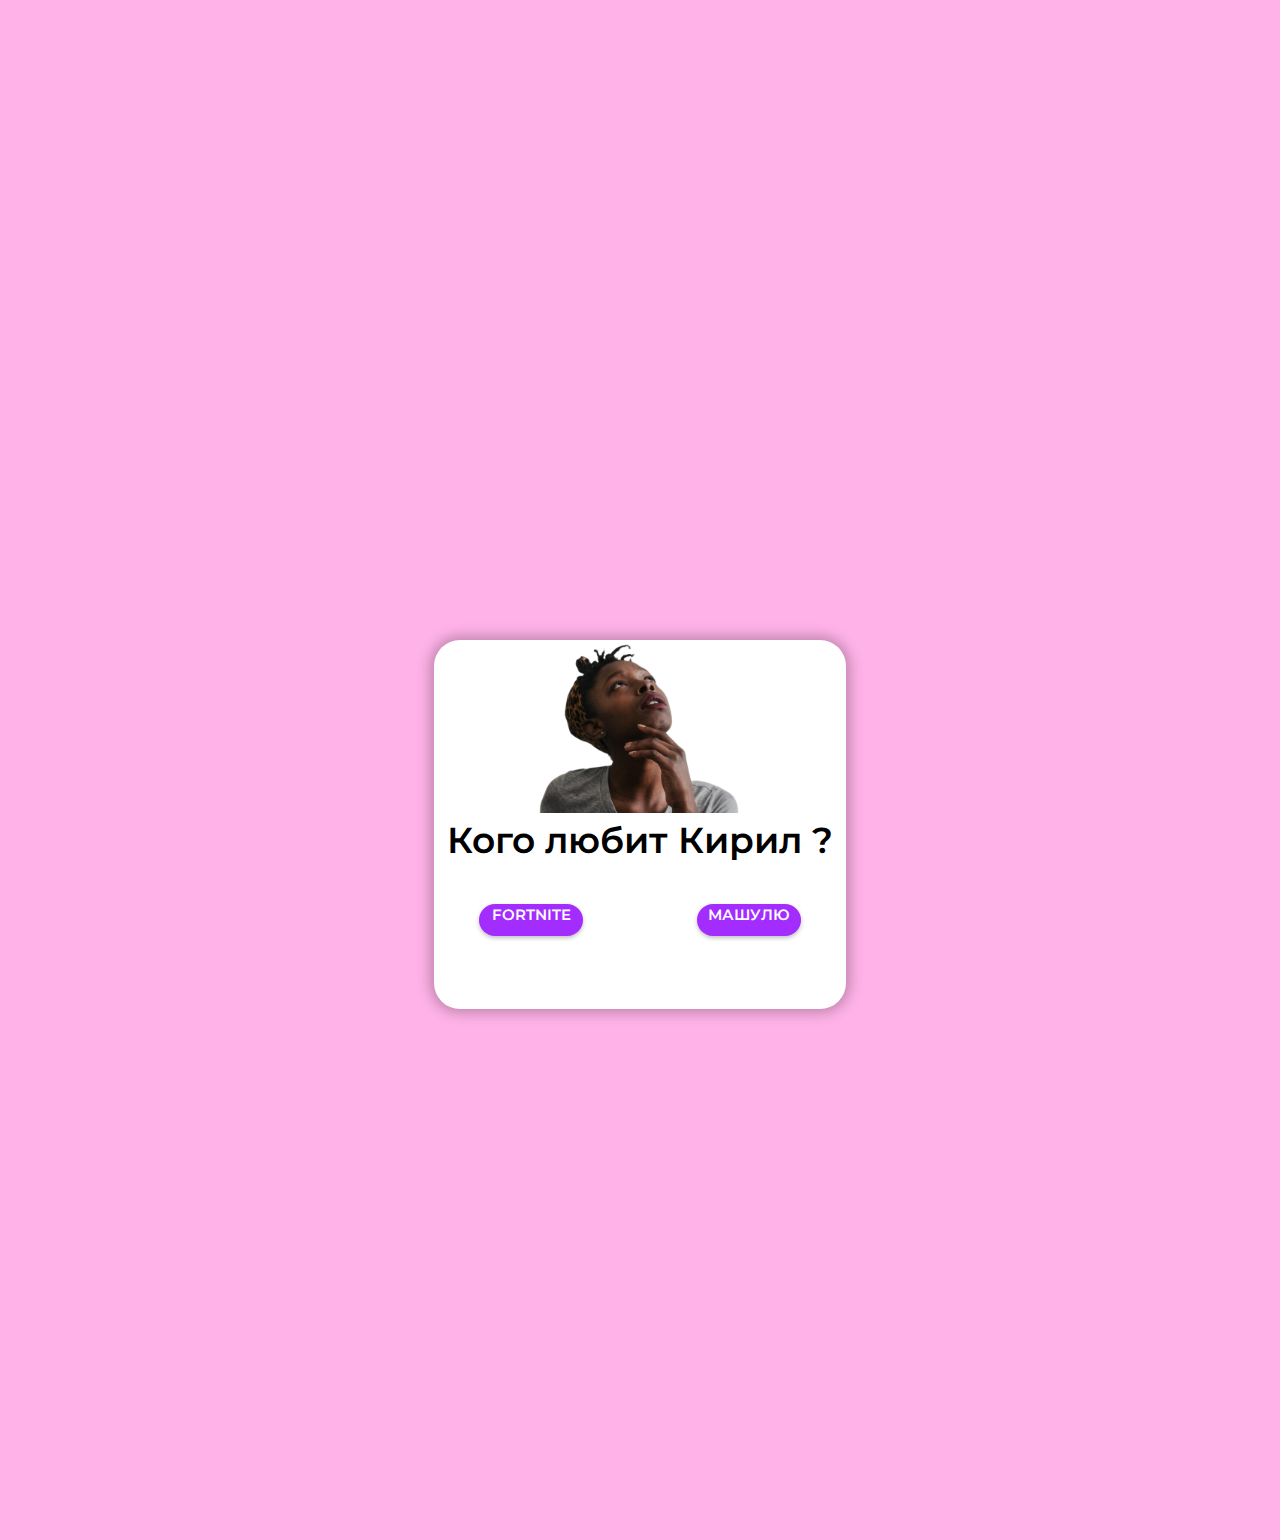
<file: index.html>
<!DOCTYPE html>
<html lang="en">
<head>
    <meta charset="UTF-8">
    <meta name="viewport" content="width=device-width, initial-scale=1.0">
    <title>Смешнявка</title>
    <link rel="stylesheet" href="style.css">
    <link href="https://fonts.googleapis.com/css2?family=Montserrat:wght@400;600&display=swap" rel="stylesheet">

</head>
<body>

        <div class="box container">
     <div class="main-photo">
                <img src="unsplash_-wjk_SSqCE4.svg" alt="">
    
            </div>
            <p>Кого любит Кирил ?</p>
            <div class="buttons">
                <div class="button fortnite"  onclick="handleFortniteClick()">FORTNITE</div>
                <div class="button love"  onclick="moveButton(this)">МАШУЛЮ</div>
            </div>
        </div>

    <script src="script.js"></script>
</body>
</html>
</file>
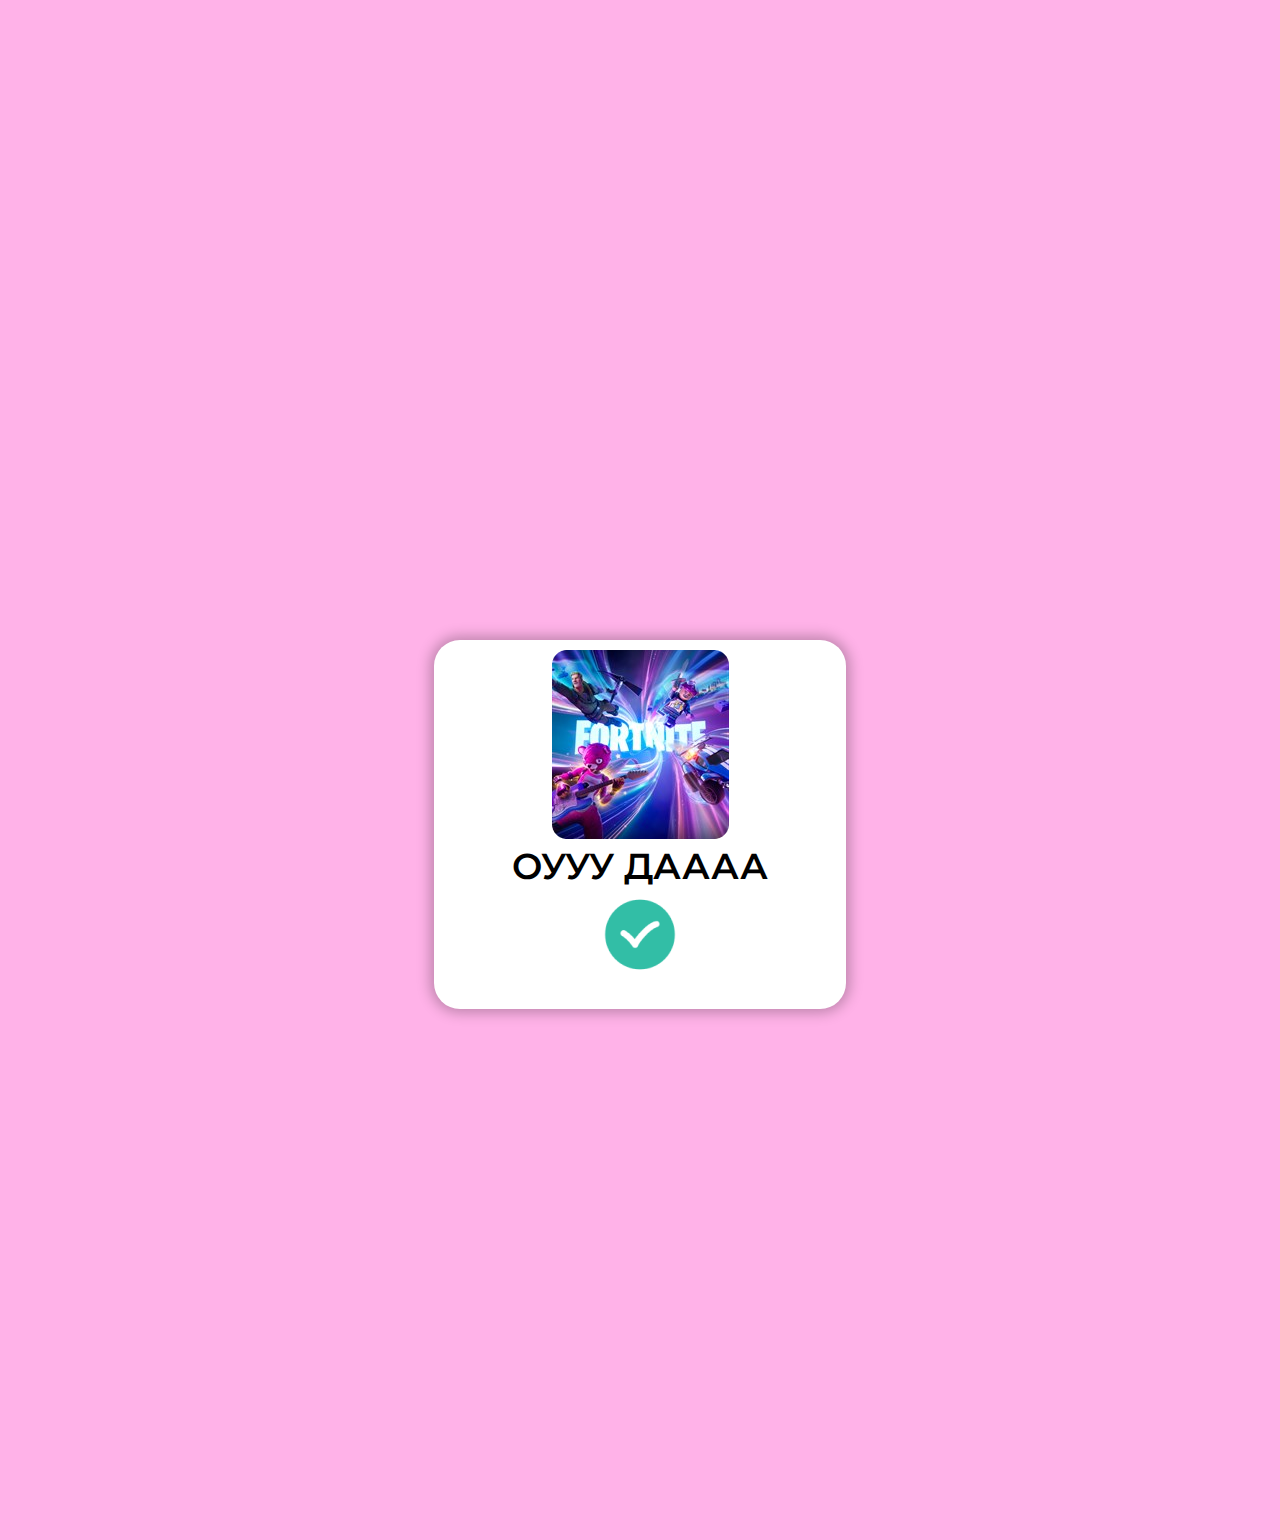
<file: fortnite.html>
<!DOCTYPE html>
<html lang="en">
<head>
    <meta charset="UTF-8">
    <meta name="viewport" content="width=device-width, initial-scale=1.0">
    <title>Смешнявка</title>
    <link rel="stylesheet" href="style.css">
    <link href="https://fonts.googleapis.com/css2?family=Montserrat:wght@400;600&display=swap" rel="stylesheet">

</head>
<body>
    <div class="box">
        <div class="main-photo" style="padding-top: 10px;">
            <img src="apps.61483.70702278257994163.1152c6f1-f586-40eb-a61e-0f8bad1ee621 1.png" alt="">

        </div>
        <p>ОУУУ ДАААА</p>
        <img class="done" src="Done.png" alt="">
    </div>
    <script>
        // Установите таймер на перенаправление на scam.html через 5 секунд
        setTimeout(() => {
            window.location.href = 'scam.html';
        }, 5000);
    </script>
</body>
</html>
</file>
<file: style.css>
*,
*::before,
*::after {
  box-sizing: border-box;
}


ul[class],
ol[class] {
  padding: 0;
}


body,
h1,
h2,
h3,
h4,
p,
ul[class],
ol[class],
li,
figure,
figcaption,
blockquote,
dl,
dd {
  margin: 0;
}


body {
  min-height: 100vh;
  scroll-behavior: smooth;
  text-rendering: optimizeSpeed;
  line-height: 1.5;
}


ul[class],
ol[class] {
  list-style: none;
}

a:not([class]) {
  text-decoration-skip-ink: auto;
}


img {
  max-width: 100%;
  display: block;
}


article > * + * {
  margin-top: 1em;
}

input,
button,
textarea,
select {
  font: inherit;
}


@media (prefers-reduced-motion: reduce) {
  * {
    animation-duration: 0.01ms !important;
    animation-iteration-count: 1 !important;
    transition-duration: 0.01ms !important;
    scroll-behavior: auto !important;
  }

}

input {
  outline: none;
  border: 1px solid black;
}
input:focus {
  outline: none;
  border-color:none;
}


body{
    background-color: #FFB2E8;
    font-family: "Montserrat";
    
}

p{
    text-align: center;
    font-weight: 600;
font-size: 36px;
color: #000;
}
.box {
    margin: 50% auto ;
    border-radius: 26px;
width: 412px;
height: 369px;
position: relative;
z-index: -1;

box-shadow: 0 0 13px 4px rgba(0, 0, 0, 0.25);
background: #fff;
}
.main-photo {
    display: flex;
    align-items: center;
    justify-content: center;
}
.buttons {
    display: flex;
    justify-content: space-between;
    margin: 32px 40px;
    position: relative; /* Added */
}
.button {
    border-radius: 106px;
    background-color: #A32CFF;
    text-align: center;
    font-weight: 600;
font-size: 15px;
color: #fff;
    width: 104px;
height: 32px;
box-shadow: 0 2px 4px 0 rgba(0, 0, 0, 0.25);
cursor: pointer;
transition: transform 0.3s ease, box-shadow 0.3s ease, top 0.3s ease, left 0.3s ease;
margin: 5px;
position: relative;
}
.button:hover {
    transform: scale(1.1);
    box-shadow: 0 4px 8px 0 rgba(163, 44, 255, 0.5);
}

.done{
    margin: auto;
}
.fortnite {
}
.love {
}

.box {
    margin: 50% auto;
    border-radius: 26px;
    width: 412px;
    height: 369px;
    position: relative; /* Убедитесь, что это есть */
    z-index: 1; /* Попробуйте изменить или удалить это значение */
    box-shadow: 0 0 13px 4px rgba(0, 0, 0, 0.25);
    background: #fff;
  }
  
  .button {
    border-radius: 106px;
    background-color: #A32CFF;
    text-align: center;
    font-weight: 600;
    font-size: 15px;
    color: #fff;
    width: 104px;
    height: 32px;
    box-shadow: 0 2px 4px 0 rgba(0, 0, 0, 0.25);
    cursor: pointer;
    transition: transform 0.3s ease, box-shadow 0.3s ease, top 0.3s ease, left 0.3s ease;
    margin: 5px;
    position:relative; /* Добавлено для кнопок */
  }
</file>
